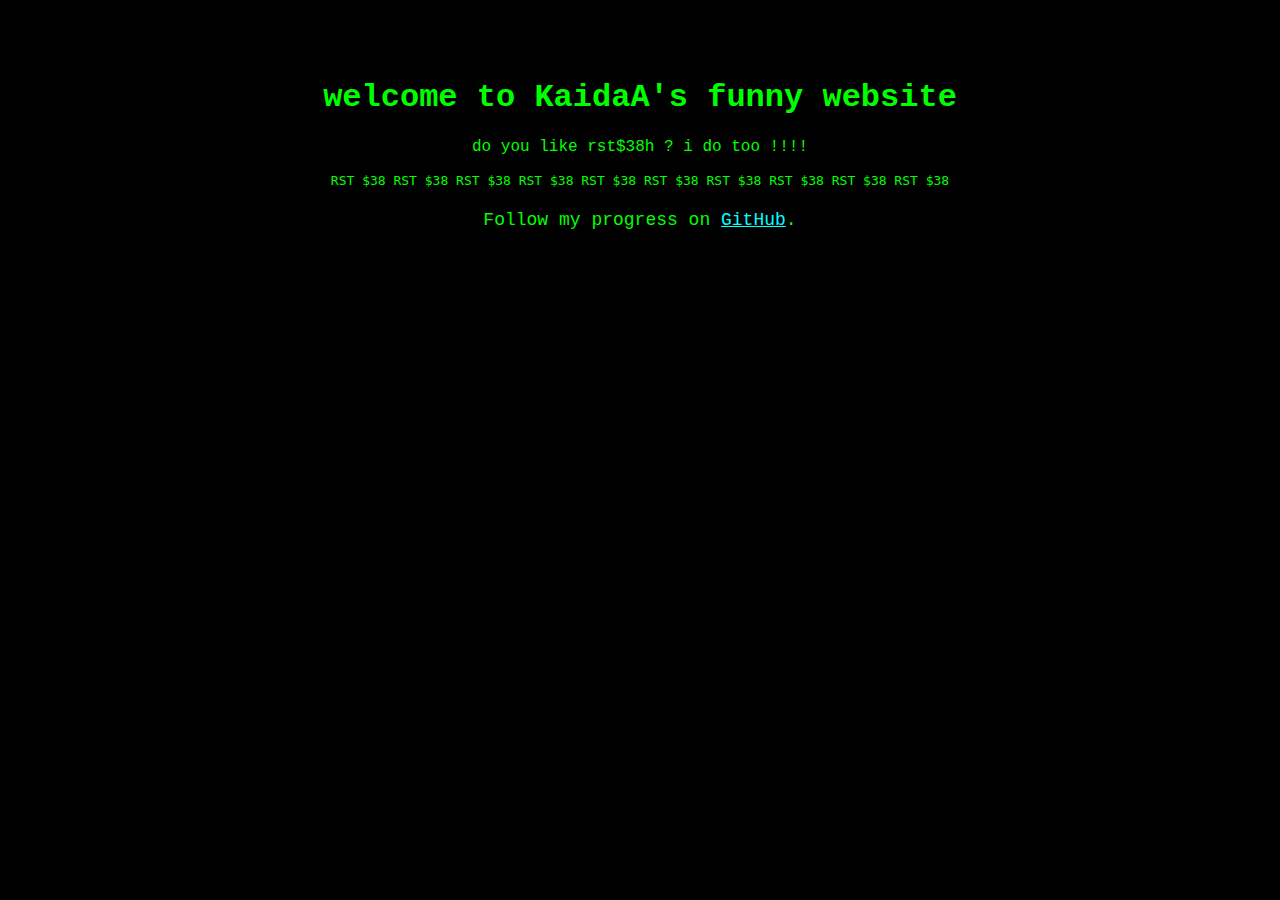
<file: index.html>
<!DOCTYPE html>
<html lang="en">
<head>
    <meta charset="UTF-8">
    <meta name="viewport" content="width=device-width, initial-scale=1.0">
    <title>kaida's funny soup area</title>
    <style>
        body {
            font-family: 'Courier New', monospace;
            background-color: black;
            color: lime;
            text-align: center;
            padding: 50px;
        }
        .container {
            max-width: 800px;
            margin: auto;
        }
        .gameboy {
            width: 300px;
            height: 500px;
            background: gray;
            border-radius: 20px;
            position: relative;
            margin: 20px auto;
            padding: 20px;
            box-shadow: 5px 5px 15px rgba(255, 255, 255, 0.2);
        }
        .screen {
            width: 80%;
            height: 150px;
            background: black;
            margin: 20px auto;
            border: 5px solid darkgray;
        }
        .buttons {
            display: flex;
            justify-content: center;
            margin-top: 20px;
        }
        .button {
            width: 30px;
            height: 30px;
            background: darkred;
            border-radius: 50%;
            margin: 10px;
        }
        .info {
            margin-top: 20px;
            font-size: 18px;
        }
    </style>
</head>
<body>
    <div class="container">
        <h1>welcome to KaidaA's funny website</h1>
        <p>do you like rst$38h ? i do too !!!! <a href="https://kaidaq.github.io/GBAsm/RST38/"style="color: cyan;"> </a></p>
        <div class="ascii-gameboy">
            <code>
            RST $38
            RST $38
            RST $38
            RST $38
            RST $38
            RST $38
            RST $38
            RST $38
            RST $38
            RST $38
            </code>
        </div>
        <p class="info">Follow my progress on <a href="https://github.com/kaidaq" style="color: cyan;">GitHub</a>.</p>
    </div>
</body>
</html>
</file>
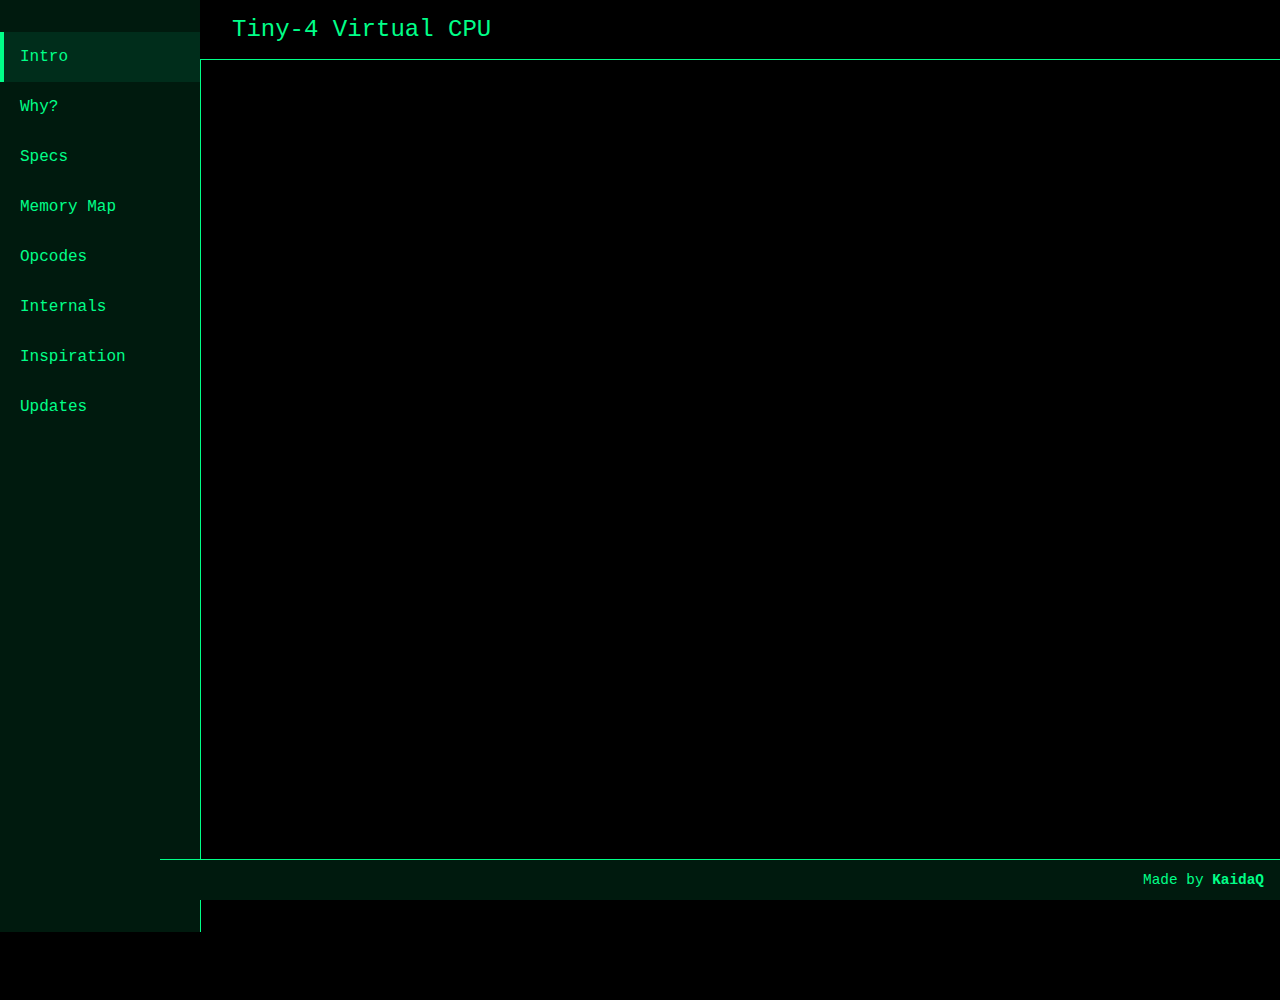
<file: tiny4/index.html>
<!DOCTYPE html>
<html lang="en">
<head>
  <meta charset="UTF-8" />
  <meta name="viewport" content="width=device-width, initial-scale=1.0"/>
  <title>| Tiny-4 CPU |</title>
  <style>
    body {
      margin: 0;
      font-family: 'Courier New', monospace;
      background: black;
      color: #00ff88;
      display: flex;
    }
    nav {
      position: fixed;
      top: 0;
      left: 0;
      width: 200px;
      height: 100vh;
      background: #001a0e;
      border-right: 1px solid #00ff88;
      padding-top: 2rem;
      z-index: 2;
    }
    nav a {
      display: block;
      color: #00ff88;
      text-decoration: none;
      padding: 1rem;
      border-left: 4px solid transparent;
      transition: 0.2s ease;
    }
    nav a:hover, nav a.active {
      background: #002d1b;
      border-left: 4px solid #00ff88;
    }
    .scroll-container {
      margin-left: 200px;
      margin-top: 60px;
      height: 100vh;
      overflow-y: scroll;
      scroll-snap-type: y mandatory;
      padding-bottom: 2.5rem;
    }
    .section {
      scroll-snap-align: start;
      min-height: 100vh;
      padding: 6rem 4rem;
      max-width: 960px;
      margin: 0 auto;
      opacity: 0;
      transform: translateY(20px);
      animation: fadeIn 1s ease forwards;
    }
    .section:nth-child(1) { animation-delay: 0s; }
    .section:nth-child(2) { animation-delay: 0.3s; }
    .section:nth-child(3) { animation-delay: 0.6s; }
    .section:nth-child(4) { animation-delay: 0.9s; }
    .section:nth-child(5) { animation-delay: 1.2s; }
    .section:nth-child(6) { animation-delay: 1.5s; }

    @keyframes fadeIn {
      to {
        opacity: 1;
        transform: none;
      }
    }

    h1 {
      font-size: 3rem;
      margin-bottom: 1.5rem;
    }

    h2 {
      font-size: 2rem;
      margin-bottom: 1rem;
    }

    table {
      border-collapse: collapse;
      margin-top: 1rem;
      width: 100%;
    }

    th, td {
      border: 1px solid #00ff88;
      padding: 0.75rem;
      text-align: left;
    }

    .tooltip {
      border-bottom: 1px dotted #00ff88;
      cursor: help;
    }

    ul {
      margin-top: 0.5rem;
      margin-bottom: 2rem;
      padding-left: 1rem;
    }

    .overlay {
      position: fixed;
      top: 0;
      left: 0;
      width: 100%;
      height: 100%;
      pointer-events: none;
      z-index: 0;
      background: transparent;
    }

    .matrix {
      font-size: 18px;
      white-space: pre;
      opacity: 0.2;
      color: #00ff88;
      position: absolute;
      animation: fall linear infinite;
    }

    @keyframes fall {
      0% { transform: translateY(-100vh); }
      100% { transform: translateY(100vh); }
    }

    #updates h3:first-of-type {
      color: #ff66cc;
    }
  </style>
</head>
<body>
  <header style="
    position: fixed;
    top: 0;
    left: 200px;
    width: calc(100% - 200px);
    background: black;
    color: #00ff88;
    font-size: 1.5rem;
    padding: 1rem 2rem;
    border-bottom: 1px solid #00ff88;
    z-index: 5;
    font-family: 'Courier New', monospace;
    ">
    Tiny-4 Virtual CPU
  </header>

  <nav>
    <a href="#intro">Intro</a>
    <a href="#why">Why?</a>
    <a href="#specs">Specs</a>
    <a href="#memmap">Memory Map</a>
    <a href="#opcodes">Opcodes</a>
    <a href="#internals">Internals</a>
    <a href="#inspiration">Inspiration</a>
    <a href="#updates">Updates</a>
  </nav>

  <div class="overlay" id="matrix-overlay"></div>

  <div class="scroll-container">
    <section class="section" id="intro">
      <h1><span class="tooltip" title="A minimalist 8-bit virtual CPU with 4 instructions. Probably smarter than your toaster.">Tiny-4 CPU</span> Reference Sheet</h1>
      <p><em>Tiny-4</em> is a bite-sized 8-bit CPU built for chaos, and nostalgia! With only 256 bytes of RAM and the intellectual capacity of a person watching paint dry, it's perfect for doing crimes (in machine language), teaching people, or moving onto harder things! (time to move to the SFC/SNES now!!!)</p>
      <p>Programs are compiled into <code>.t4c</code> files — demons of ones and zeroes that whisper rituals to a CPU that cannot even subtract 2. Execution is fast, fearless, and absolutely guaranteed to HALT eventually. <strong>(Don't quote me on this.)</strong> </p>
    </section>

    <section class="section" id="why">
      <h2>Why I Made This CPU</h2>
      <ul>
        <li>Retro video game mechanics are the backbone of gaming history.</li>
        <li>assembly is fun</li>
        <li>256 bytes of dread</li>
        <li>Simulating hardware in a virutal environment is good to practice programming!!!</li>
        <li>"can it run doom?"</li>
        <li><strong>And plenty more reasons why it should of not been made...</strong></li>
      </ul>
    </section>

    <section class="section" id="specs">
      <h2>Specs at a Glance</h2>
      <p><strong>RAM:</strong> 256 bytes (It'll run DOOM with the Tiny-4 Expansion Pak!)</p>
      <p><strong>Registers:</strong> A (Accumulator), PC (Program Counter) (More planned) (Not a joke)</p>
      <p><strong>Instruction Length:</strong> 2 bytes (opcode and operand action!)</p>
      <p><strong>Word Size:</strong> 8-bit (small but spicy)</p>
      <p><strong>Fulfillment:</strong> Maybe not...</p>
    </section>

    <section class="section" id="memmap">
      <h2>Memory Map</h2>
      <table>
        <tr><th>Address Range</th><th>Purpose</th></tr>
        <tr><td>0x00–0x07</td><td>Reserved for sacred bytes (file metadata)</td></tr>
        <tr><td>0x08–0xEF</td><td>Your playground. This portion of memory is General Use RAM.</td></tr>
        <tr><td>0xF0–0xFF</td><td>Reserved / I/O / Divine Intervention</td></tr>
      </table>
    </section>

    <section class="section" id="opcodes">
      <h2>Instruction Set</h2>
      <table>
        <tr><th>Opcode</th><th>Mnemonic</th><th>Format</th><th>Description</th></tr>
        <tr><td>0x01</td><td>LOAD</td><td>01 XX</td><td>Summon a byte from memory address XX into A</td></tr>
        <tr><td>0x02</td><td>STORE</td><td>02 XX</td><td>Calcify A's value into memory address XX</td></tr>
        <tr><td>0x03</td><td>ADD</td><td>03 XX</td><td>Absorb byte from address XX into A like it's EXP</td></tr>
        <tr><td>0x04</td><td>SUB</td><td>04 XX</td><td>Vaporise byte from address XX into A like it's chalk</td></tr>
        <tr><td>0x05</td><td>CMP</td><td>05 XX</td><td>Compare value in reg A with XX, sets the zero flag.</td></tr>
        <tr><td>0x08</td><td>JMP</td><td>08 XX</td><td>Dragoon jump to address XX.</td></tr>
        <tr><td>0x09</td><td>JZ</td><td>09 XX</td><td>Dragoon jump to address XX, if A <strong>is</strong> zero</td></tr>
        <tr><td>0x0A</td><td>JNZ</td><td>0A XX</td><td>Dragoon jump to address XX, if A <strong>isn't</strong> zero</td></tr>
        <tr><td>0x0B</td><td>CALL</td><td>0B XX</td><td>Carefully store the next instruction at address $F0, then jump to address XX</td></tr>
        <tr><td>0x0C</td><td>RET</td><td>0C XX</td><td>Forcefully set the PC to the instruction stored at address $F0</td></tr>
        <tr><td>0x0D</td><td>OUT</td><td>0D XX</td><td>Output the data within the byte XX</td></tr>
        <tr><td>0xFF</td><td>HALT</td><td>FF 00</td><td>Power nap for your CPU. Execution ends.</td></tr>
      </table>
    </section>

    <section class="section" id="internals">
      <h2>How It Works (Internals)</h2>
      <p>The Tiny-4 CPU is a virtual CPU designed with simplicity in mind. At its core, it fetches 2-byte instructions from memory (opcode + operand), decodes them, and executes the logic in a minimal loop.</p>
      <p>Example disassembly output:</p>
      <pre><code>00: LOAD $50
02: STORE $30
04: ADD  $04
06: HALT</code></pre>
      <p>This means:</p>
      <ul>
        <li><strong>LOAD $50</strong>: A = RAM[0x50]</li>
        <li><strong>STORE $30</strong>: RAM[0x30] = A</li>
        <li><strong>ADD $04</strong>: self.A = (self.A + self.RAM[0x04]) & 0xFF</li>
        <li><strong>HALT</strong>: Execution stops. Nap time. zzz...</li>
      </ul>
      <h3>Scripts Explained</h3>
      <ul>
        <li><strong>tiny4.py</strong> — This is the CPU emulator. It defines the RAM, register A, and PC. It fetches, decodes, and executes instructions with <code>step()</code> and loops through the program using <code>run()</code>.</li>
        <li><strong>tiny4compiler.py</strong> — A compiler that takes an input <code>.bin</code> or a test program, attaches the 8-byte Tiny-4 header, and produces a <code>.t4c</code> file. The header contains magic bytes, version, start address, entry point, program size, and a reserved padding byte.</li>
        <li><strong>tiny4disassembler.py</strong> — A disassembler that reads a <code>.t4c</code> file, checks for the <code>T4C</code> magic, then steps through the instructions 2 bytes at a time and prints a readable disassembly like <code>ADD $04</code>.</li>
      </ul>
      <p>This tiny toolchain allows you to write bytecode, compile it, emulate it, and reverse-engineer it — all while giggling like a gremlin.</p>
    </section>

    <section class="section" id="inspiration">
        <h2>What It's Based On</h2>
        <p>Tiny-4 draws inspiration from two iconic bytecode systems: CHIP-8 and Game Boy Assembly. While vastly more limited, Tiny-4 takes cues from their structure, instruction style, and design philosophy — distilling them down into something extremely lean and educational.</p>
      
        <h3> Architecture Comparison</h3>
        <table>
          <tr><th>Feature</th><th>Tiny-4</th><th>CHIP-8</th><th>Game Boy ASM</th></tr>
          <tr><td>Instruction Size</td><td>2 bytes (opcode + operand)</td><td>2 bytes (single 16-bit opcode)</td><td>1–3 bytes (variable)</td></tr>
          <tr><td>Memory Size</td><td>256 bytes</td><td>4 KB (starts at 0x200)</td><td>Up to 64 KB</td></tr>
          <tr><td>Registers</td><td>1 (A)</td><td>16 (V0–VF)</td><td>AF, BC, DE, HL, SP, PC + flags</td></tr>
          <tr><td>Stack Support</td><td>No</td><td>Yes</td><td>Yes</td></tr>
          <tr><td>Graphics / Display</td><td>No</td><td>Yes (64×32 bitmap)</td><td>Yes (tile/sprite-based)</td></tr>
          <tr><td>Timer / Sound</td><td>No</td><td>Delay & Sound Timers</td><td>Full APU & Timers</td></tr>
          <tr><td>Instruction Count</td><td>4</td><td>~35</td><td>~500+</td></tr>
        </table>
      
        <h3> Philosophical Differences</h3>
        <ul>
          <li><strong>CHIP-8</strong> is a virtual machine built to teach and enable simple games in the 1970s — it abstracts complexity, but includes timers, graphics, and a full stack for subroutines.</li>
          <li><strong>Game Boy ASM</strong> is real hardware assembly — full control, full chaos. You deal with flags, memory banking, and interrupt vectors like a grown-up.</li>
          <li><strong>Tiny-4</strong> says: “What if we tossed out literally everything except memory access and arithmetic?” You get no graphics, no jumps, no stack, no calls. Just raw 8-bit memory, 4 instructions, and one register to rule them all.</li>

          <li>
            <strong>Atleast, for now...</strong>
          </li>
        </ul>
      
        <h3> Developer Intent</h3>
        <p>Where CHIP-8 encourages visual creativity and the Game Boy invites full-blown hardware mastery, Tiny-4 is a sandbox for bytecode exploration. It's designed to be as dumb as possible, on purpose. It doesn’t try to be useful — it tries to be <em>understandable</em>. Every instruction is visible, every byte matters, and there's no magic under the hood.</p>
        <p>In short: Tiny-4 is what you’d get if a Game Boy and CHIP-8 had a baby… and then left it in a single byte-wide crib with no supervision.</p>
      </section>

      <section class="section" id="updates">
        <h2> Updates</h2>

        <h3>v0.2 - "THE BIG JMP" (May 2025)</h3>
        <ul>
          <li>Release v0.2 of Tiny-4!</li>
          <li>Added more instructions: <code>JMP</code>, <code>JZ</code>, <code>JNZ</code>, <code>CALL</code>, <code>RET</code>, <code>OUT</code></li>
          <li>Housekeeping, clean up and adjust code</li>
          <li>Removed evil entity haunting peoples computers</li>
          <a href="https://github.com/KaidaQ/Tiny4/releases/tag/v0.2" style="color: #0f0;">Download from Github!</a>
        </ul>
        <p>Codename: <strong>THE BIG JMP</strong> - i consider it a big $08 to working on v0.3 :DDD</p>
      
        <h3>v0.1 – "ADD $03" (May 2025)</h3>
        <ul>
          <li>Initial release of Tiny-4!</li>
          <li>Added base instruction set: <code>LOAD</code>, <code>STORE</code>, <code>ADD</code>, <code>HALT</code>, <code>NOP</code></li>
          <li>Custom binary format (.t4c)</li>
          <li>Compiler and disassembler included</li>
          <li>Hex RAM viewer</li>
          <a href="https://github.com/KaidaQ/Tiny4/releases/tag/Release" style="color: #0f0;">Download from Github!</a>
        </ul>
      
        <p>Codename: <strong>ADD $03</strong> - because i did not implement any other opcodes :DDD</p>
      </section>
      
  </div>

  
  <script>
    const charset = ['00','01','02','03','04','FF','A9','F0','8D','EA','FE'];
    const overlay = document.getElementById('matrix-overlay');
    for (let i = 0; i < 150; i++) {
      const span = document.createElement('div');
      span.className = 'matrix';
      span.style.left = Math.random() * 100 + 'vw';
      span.style.animationDuration = (Math.random() * 10 + 5) + 's';
      span.style.fontSize = (Math.random() * 8 + 8) + 'px';
      span.innerText = charset[Math.floor(Math.random() * charset.length)];
      overlay.appendChild(span);
    }

    const links = document.querySelectorAll('nav a');
    const sections = document.querySelectorAll('.section');
    document.querySelector('.scroll-container').addEventListener('scroll', () => {
      let index = sections.length;
      while (--index && sections[index].getBoundingClientRect().top > 150) {}
      links.forEach(link => link.classList.remove('active'));
      links[index].classList.add('active');
    });
  </script>
  <footer style="
    position: fixed;
    bottom: 0;
    left: 160px;
    width: calc(100% - 200px);
    background: #001a0e;
    color: #00ff88;
    font-size: 0.9rem;
    text-align: right;
    padding: 0.75rem 1.5rem;
    border-top: 1px solid #00ff88;
    z-index: 5;
    font-family: 'Courier New', monospace;
  ">
    Made by <strong>KaidaQ</strong>
</footer>
</body>
</html>
</file>
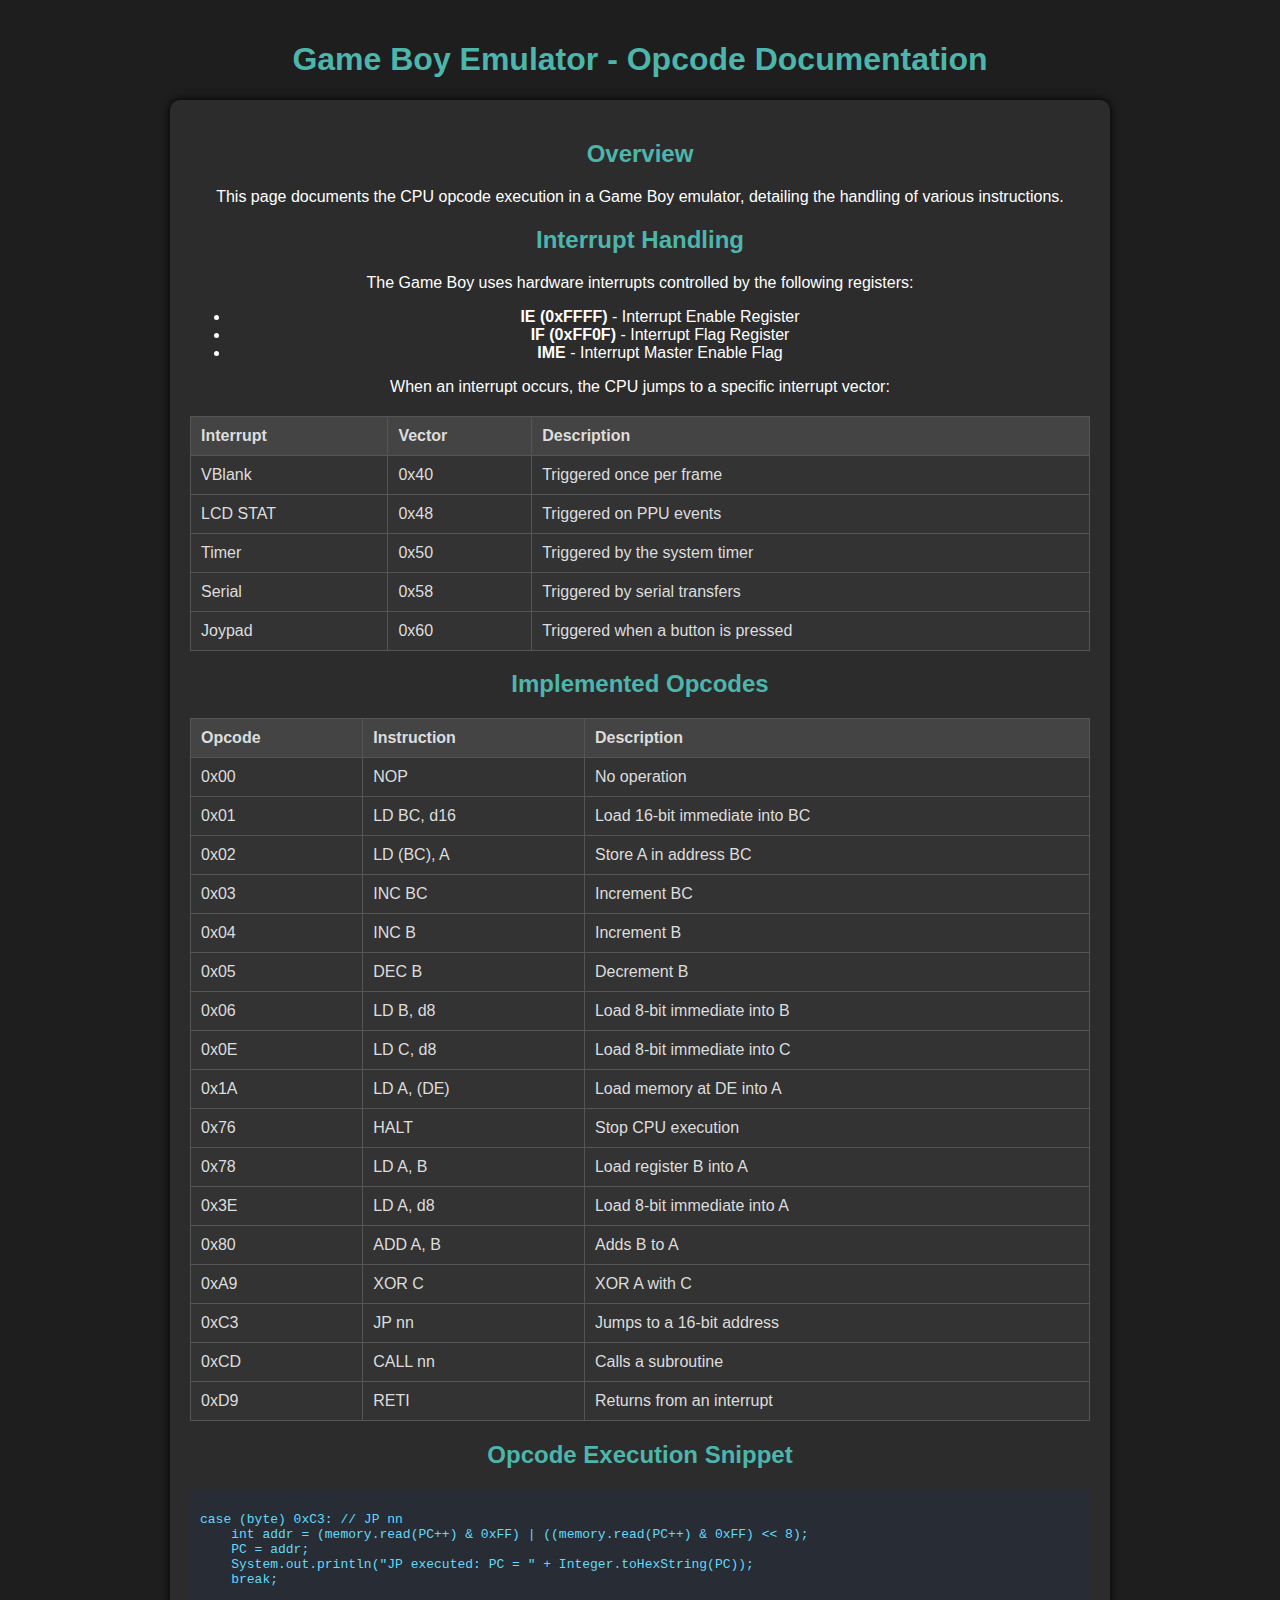
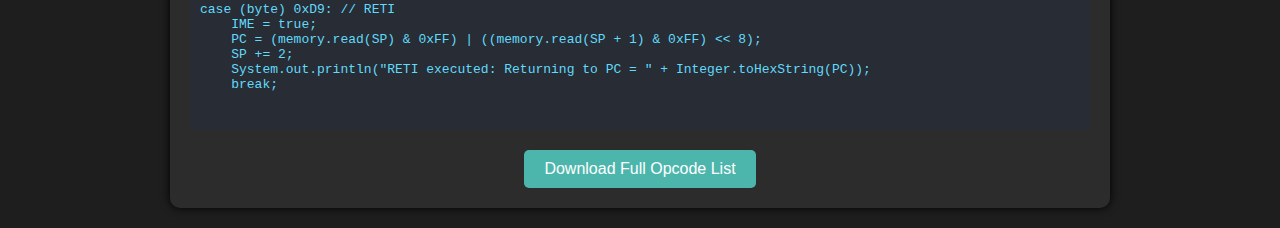
<file: GBasm/opcodes/index.html>
<!DOCTYPE html>
<html lang="en">
<head>
    <meta charset="UTF-8">
    <meta name="viewport" content="width=device-width, initial-scale=1.0">
    <title>Game Boy Emulator - Opcode Documentation</title>
    <style>
        body {
            font-family: Arial, sans-serif;
            background-color: #1e1e1e;
            color: #ffffff;
            text-align: center;
            margin: 0;
            padding: 20px;
        }
        h1, h2 {
            color: #4db6ac;
        }
        .container {
            max-width: 900px;
            margin: auto;
            padding: 20px;
            background-color: #2c2c2c;
            border-radius: 10px;
            box-shadow: 0px 0px 10px #000;
        }
        table {
            width: 100%;
            border-collapse: collapse;
            margin-top: 20px;
            background-color: #333;
            color: #ddd;
        }
        th, td {
            padding: 10px;
            border: 1px solid #555;
            text-align: left;
        }
        th {
            background-color: #444;
        }
        .code {
            background-color: #282c34;
            color: #61dafb;
            padding: 10px;
            font-family: monospace;
            border-radius: 5px;
            text-align: left;
            overflow-x: auto;
        }
        .button {
            background-color: #4db6ac;
            color: white;
            padding: 10px 20px;
            text-decoration: none;
            border-radius: 5px;
            display: inline-block;
            margin-top: 20px;
        }
        .button:hover {
            background-color: #00897b;
        }
    </style>
</head>
<body>

    <h1>Game Boy Emulator - Opcode Documentation</h1>
    <div class="container">
        <h2>Overview</h2>
        <p>This page documents the CPU opcode execution in a Game Boy emulator, detailing the handling of various instructions.</p>

        <h2>Interrupt Handling</h2>
        <p>The Game Boy uses hardware interrupts controlled by the following registers:</p>
        <ul>
            <li><strong>IE (0xFFFF)</strong> - Interrupt Enable Register</li>
            <li><strong>IF (0xFF0F)</strong> - Interrupt Flag Register</li>
            <li><strong>IME</strong> - Interrupt Master Enable Flag</li>
        </ul>
        <p>When an interrupt occurs, the CPU jumps to a specific interrupt vector:</p>
        <table>
            <tr>
                <th>Interrupt</th>
                <th>Vector</th>
                <th>Description</th>
            </tr>
            <tr><td>VBlank</td><td>0x40</td><td>Triggered once per frame</td></tr>
            <tr><td>LCD STAT</td><td>0x48</td><td>Triggered on PPU events</td></tr>
            <tr><td>Timer</td><td>0x50</td><td>Triggered by the system timer</td></tr>
            <tr><td>Serial</td><td>0x58</td><td>Triggered by serial transfers</td></tr>
            <tr><td>Joypad</td><td>0x60</td><td>Triggered when a button is pressed</td></tr>
        </table>

        <h2>Implemented Opcodes</h2>
        <table>
            <tr>
                <th>Opcode</th>
                <th>Instruction</th>
                <th>Description</th>
            </tr>
            <tr><td>0x00</td><td>NOP</td><td>No operation</td></tr>
            <tr><td>0x01</td><td>LD BC, d16</td><td>Load 16-bit immediate into BC</td></tr>
            <tr><td>0x02</td><td>LD (BC), A</td><td>Store A in address BC</td></tr>
            <tr><td>0x03</td><td>INC BC</td><td>Increment BC</td></tr>
            <tr><td>0x04</td><td>INC B</td><td>Increment B</td></tr>
            <tr><td>0x05</td><td>DEC B</td><td>Decrement B</td></tr>
            <tr><td>0x06</td><td>LD B, d8</td><td>Load 8-bit immediate into B</td></tr>
            <tr><td>0x0E</td><td>LD C, d8</td><td>Load 8-bit immediate into C</td></tr>
            <tr><td>0x1A</td><td>LD A, (DE)</td><td>Load memory at DE into A</td></tr>
            <tr><td>0x76</td><td>HALT</td><td>Stop CPU execution</td></tr>
            <tr><td>0x78</td><td>LD A, B</td><td>Load register B into A</td></tr>
            <tr><td>0x3E</td><td>LD A, d8</td><td>Load 8-bit immediate into A</td></tr>
            <tr><td>0x80</td><td>ADD A, B</td><td>Adds B to A</td></tr>
            <tr><td>0xA9</td><td>XOR C</td><td>XOR A with C</td></tr>
            <tr><td>0xC3</td><td>JP nn</td><td>Jumps to a 16-bit address</td></tr>
            <tr><td>0xCD</td><td>CALL nn</td><td>Calls a subroutine</td></tr>
            <tr><td>0xD9</td><td>RETI</td><td>Returns from an interrupt</td></tr>
        </table>

        <h2>Opcode Execution Snippet</h2>
        <div class="code">
            <pre>
case (byte) 0xC3: // JP nn
    int addr = (memory.read(PC++) & 0xFF) | ((memory.read(PC++) & 0xFF) << 8);
    PC = addr;
    System.out.println("JP executed: PC = " + Integer.toHexString(PC));
    break;

case (byte) 0xD9: // RETI
    IME = true;
    PC = (memory.read(SP) & 0xFF) | ((memory.read(SP + 1) & 0xFF) << 8);
    SP += 2;
    System.out.println("RETI executed: Returning to PC = " + Integer.toHexString(PC));
    break;
            </pre>
        </div>

        <a class="button" href="opcodes.txt" download>Download Full Opcode List</a>
    </div>

</body>
</html>
</file>
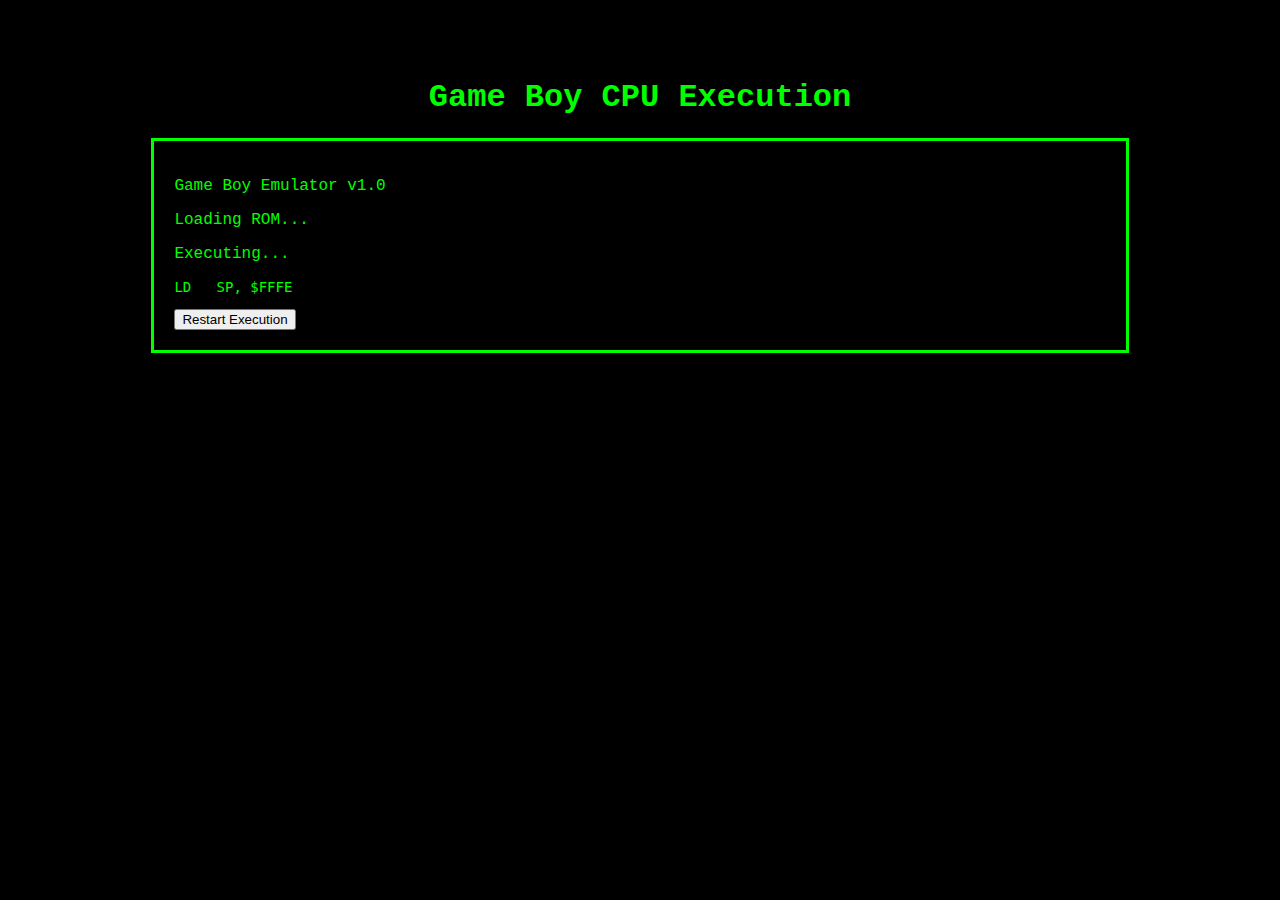
<file: GBasm/RST38/index.html>
<!DOCTYPE html>
<html lang="en">
<head>
    <meta charset="UTF-8">
    <meta name="viewport" content="width=device-width, initial-scale=1.0">
    <title>Game Boy CPU Loop</title>
    <style>
        body {
            font-family: 'Courier New', monospace;
            background-color: black;
            color: lime;
            text-align: center;
            padding: 50px;
        }
        .console {
            border: 3px solid lime;
            padding: 20px;
            display: inline-block;
            text-align: left;
            width: 80%;
            overflow: hidden;
        }
        .error {
            color: red;
        }
        .looping {
            animation: glitch 0.1s infinite;
        }
        @keyframes glitch {
            0% { transform: translateX(0); }
            25% { transform: translateX(2px); }
            50% { transform: translateX(-2px); }
            75% { transform: translateX(2px); }
            100% { transform: translateX(0); }
        }
        .cpu-instructions {
            white-space: pre;
            font-size: 14px;
            text-align: left;
        }
    </style>
    <script>
        document.addEventListener("DOMContentLoaded", function () {
            const code = `LD   SP, $FFFE\nJP   Start\nVBlank:\nPUSH AF\nPUSH BC\nPUSH DE\nPUSH HL\nCALL UpdateGraphics\nPOP HL\nPOP DE\nPOP BC\nPOP AF\nRETI\nStart:\nCALL InitGame\nEI\nHALT\nLoop:\nNOP\nJP Loop\n\n; Crash into RST $38\nCrash:\nRST  $38\nRST  $38\nRST  $38\nRST  $38\nRST  $38\nRST  $38\nRST  $38\nRST  $38\nRST  $38\nRST  $38\nRST  $38\nRST  $38\nRST  $38\nRST  $38\nRST  $38\nRST  $38\nRST  $38\nRST  $38\nRST  $38\nRST  $38\nRST  $38\nRST  $38\nRST  $38\nRST  $38\nRST  $38\nRST  $38\nRST  $38\nRST  $38\nRST  $38\nRST  $38\nRST  $38\nRST  $38\nRST  $38\nRST  $38\nRST  $38\nRST  $38\nRST  $38\nRST  $38\nRST  $38\nRST  $38\nRST  $38\nRST  $38`;
            
            let index = 0;
            let typingSpeed = 50;
            const preElement = document.querySelector(".cpu-instructions");
            preElement.textContent = "";
            
            function typeCode() {
                if (index < code.length) {
                    preElement.textContent += code[index];
                    index++;
                    
                    // Increase speed when reaching RST $38
                    if (code.slice(index, index + 7) === "RST  $38") {
                        typingSpeed = 10;
                    }
                    setTimeout(typeCode, typingSpeed);
                }
            }
            
            typeCode();
        });
    </script>
</head>
<body>
    <h1>Game Boy CPU Execution</h1>
    <div class="console">
        <p>Game Boy Emulator v1.0</p>
        <p>Loading ROM...</p>
        <p>Executing...</p>
        <pre class="cpu-instructions"></pre>
        <button onclick="window.location.reload()">Restart Execution</button>
    </div>
</body>
</html>
</file>
